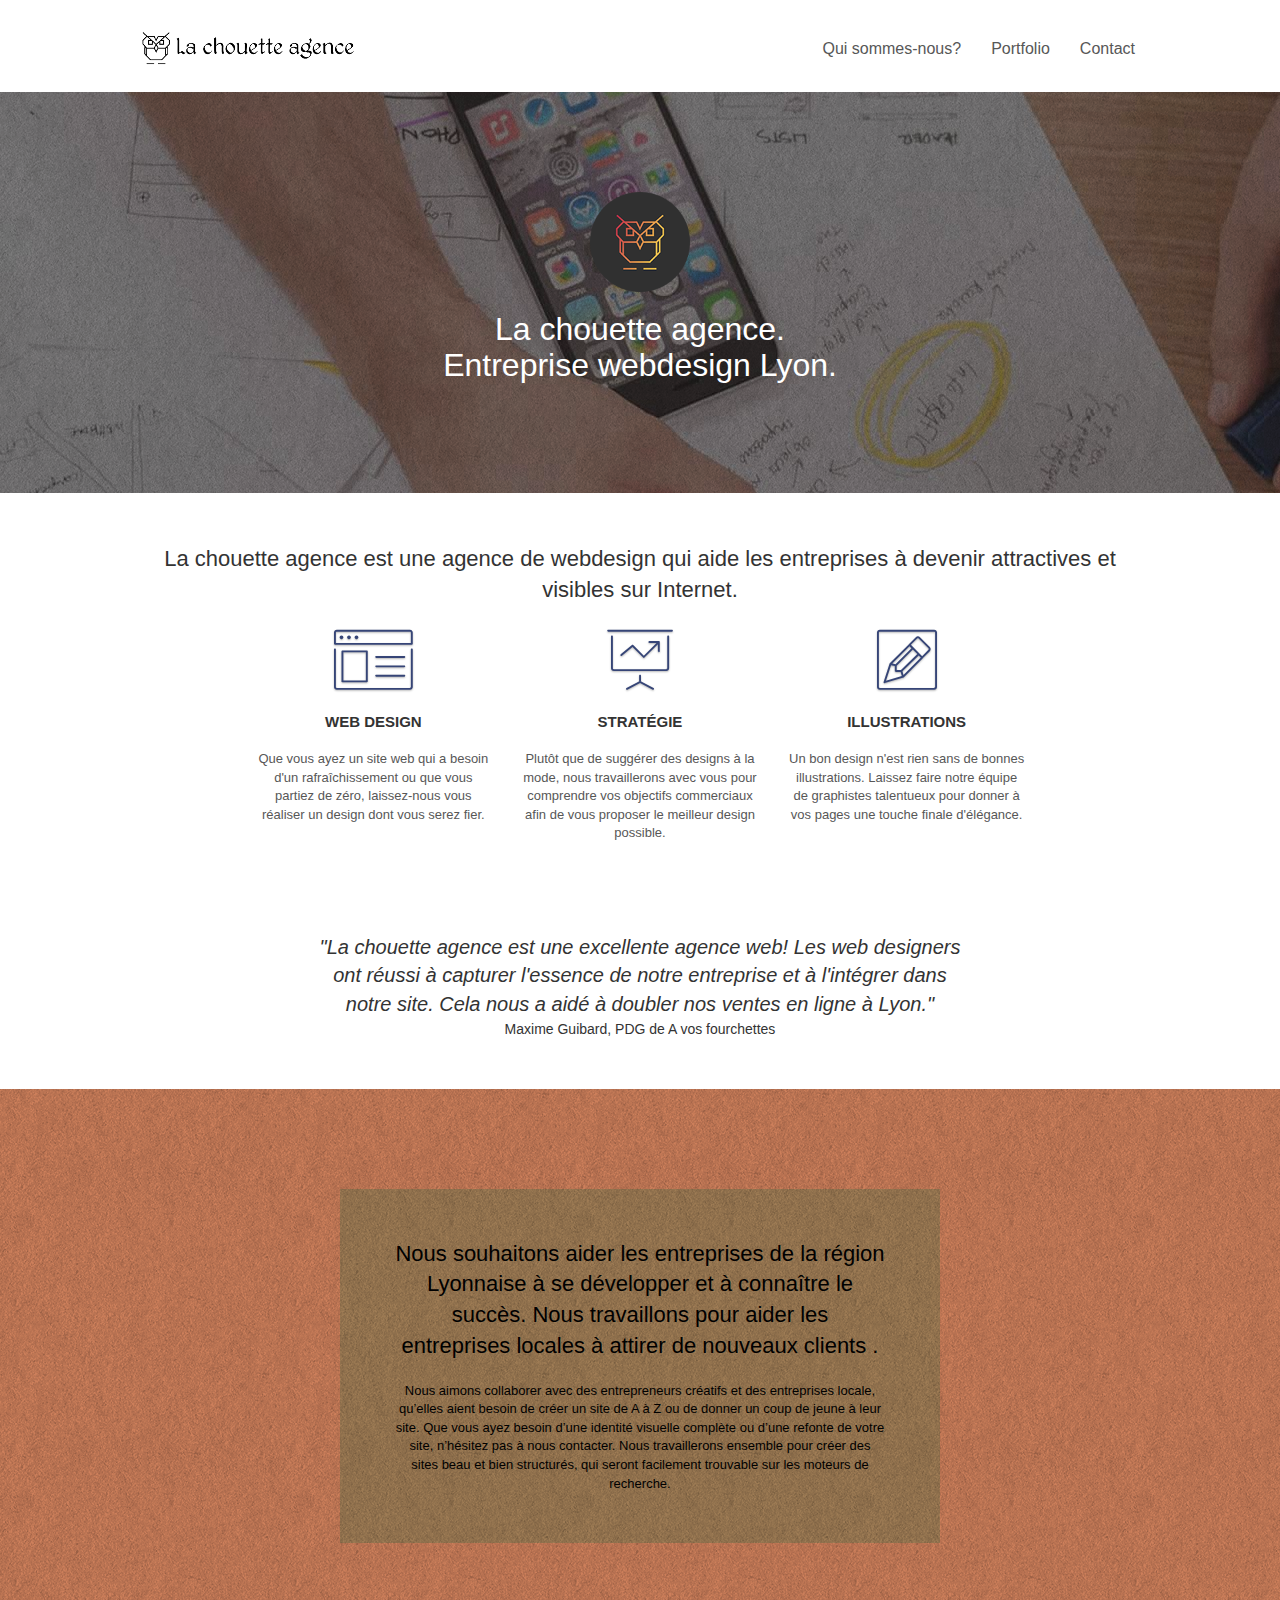
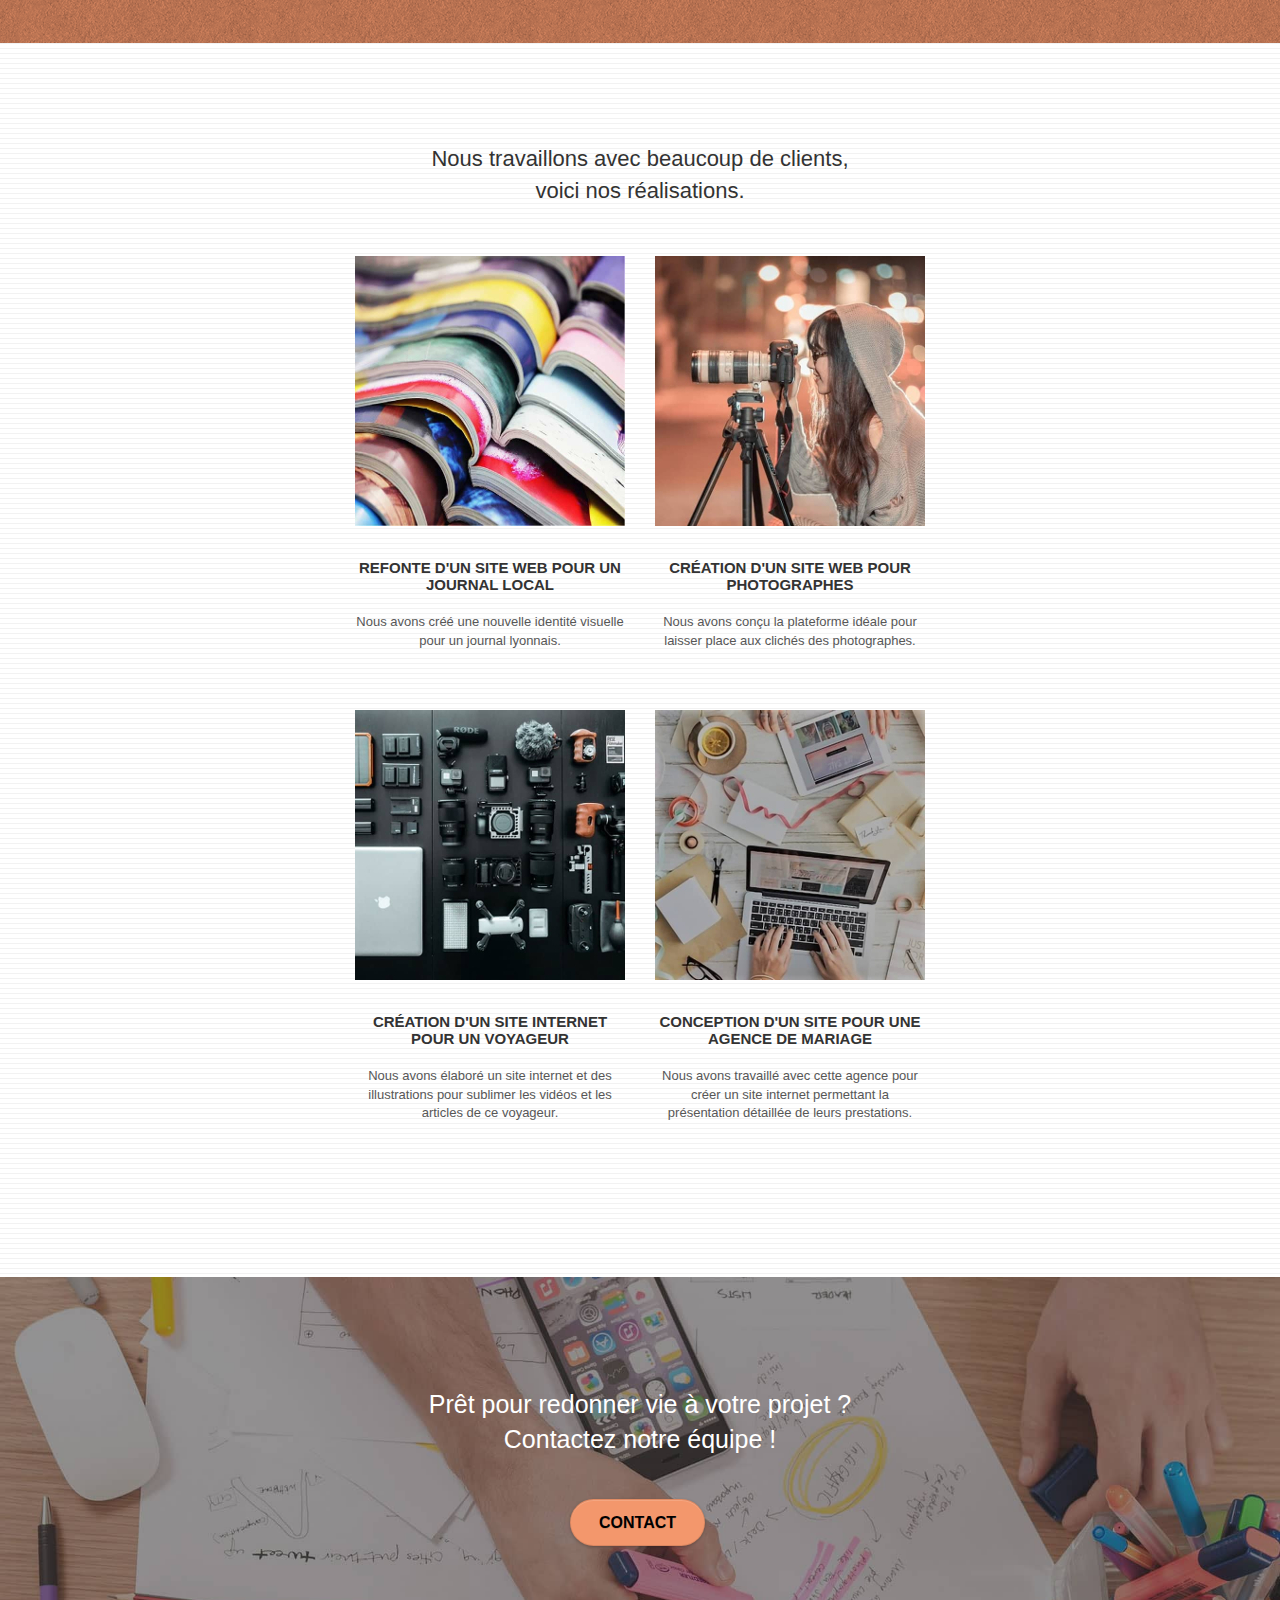
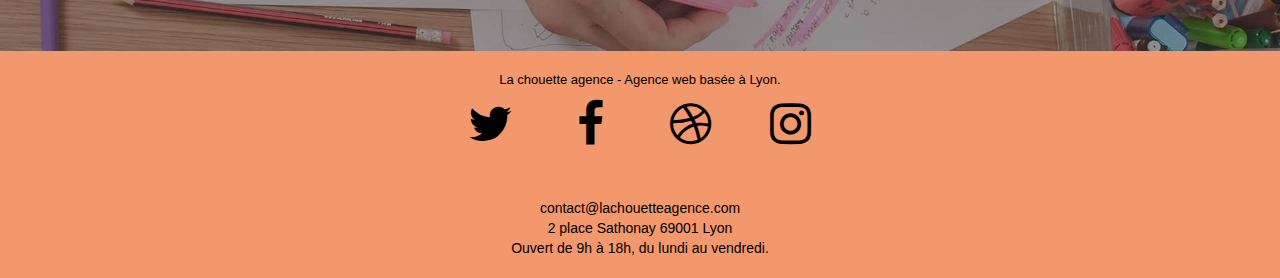
<file: index.html>
<!doctype html>
<html lang="fr">
<head>
    <meta charset="utf-8">
    <meta name="keywords" content="seo, google, site web, site internet, agence design paris, agence design, agence design,agence design,agence design,agence design,agence design,agence design,agence design,agence design">
    <meta name="description" content="Votre entreprise webdesign Lyon, à votre service. Trouvez la meilleure solution pour votre site avec des professionnels à l'écoute qui sauront identifier vos besoins!">
    <meta name="viewport" content="width=device-width, initial-scale=1.0, viewport-fit=cover">
	<title>La Chouette Agence - Entreprise Webdesign Lyon</title>
	<link rel="shortcut icon" type="image/png" href="favicon.jpg">
    
	<link rel="stylesheet" type="text/css" href="./css/bootstrap.css">
	<link rel="stylesheet" type="text/css" href="style.css">
	<link rel="stylesheet" type="text/css" href="./css/font-awesome.css">
	<link rel="stylesheet" type="text/css" href="./css/et-line.css">
	
    
	<script src="./js/jquery-2.1.0.js"></script>
	<script src="./js/bootstrap.js"></script>
	<script src="./js/blocs.js"></script>
	<script src="./js/jquery.touchSwipe.js" defer></script>
	<script src="./js/gmaps.js"></script>

    
<!-- Analytics -->
 
<!-- Analytics END -->
    
</head>
<body>
<!-- Principal conteneur -->
<div class="page-container">
    
<!-- bloc-0 -->
<header>
	<div class="bloc bgc-white l-bloc " id="bloc-0">
		<div class="container bloc-sm">

			<nav class="navbar row">
				<div class="navbar-header">
					<a class="navbar-brand" href="index.html"><img src="img/la-chouette-agence.png" alt="paris web design logo agence web meilleure agence" height="40" /></a>
					<button id="nav-toggle" type="button" class="ui-navbar-toggle navbar-toggle" data-toggle="collapse" data-target=".navbar-1">
						<span class="sr-only">Toggle navigation</span><span class="icon-bar"></span><span class="icon-bar"></span><span class="icon-bar"></span>
					</button>
				</div>
				<div class="collapse navbar-collapse navbar-1 special-dropdown-nav">
					<ul class="site-navigation nav navbar-nav">
						<li>
							<a href="#who-we-are">Qui sommes-nous?</a>
						</li>
						<li>
							<a href="#portfolio">Portfolio</a>	
						</li>
						<li>
							<a href="contact.html">Contact</a>
						</li>
					</ul>
				</div>
			</nav>
		</div>
	</div>
</header>
<!-- bloc-0 END -->

<!-- bloc-1-presentation -->
<main>
	<section>
		<div class="bloc bgc-dark-slate-blue bg-banniere d-bloc bg-t-edge bloc-bg-texture texture-paper b-parallax" id="bloc-1-hero">
			<div class="container bloc-lg">
				<div class="row tight-width-whitespace">
					<div class="col-sm-12">
						<img src="img/logo.png" class="center-block image-resize-mode" width="100" alt="Photo d'accueil, La chouette agence, entreprise webdesign Lyon" />
						<h1 class="text-center hero-bloc-text ltc-white ">
							La chouette agence.<br>Entreprise webdesign Lyon.
						</h1>
					</div>
				</div>
			</div>
		</div>
	</section>
		<!-- bloc-1-presentation END -->

		<!-- bloc-2-services -->
	<section>
		<div class="bloc bgc-white l-bloc" id="bloc-2-services">
			<div class="container bloc-md">
				<div class="row">
					<div class="col-sm-12 text-center">
						<div class="explaination-text" id="who-we-are">La chouette agence est une agence de webdesign qui aide les entreprises à devenir attractives et visibles sur Internet.</div>
					</div>
				</div>
				<div class="row voffset-lg med-width-whitespace">
					<div class="col-sm-4">
						<div class="text-center">
							<span class="et-icon-browser sm-shadow icon-dark-slate-blue icons icon-lg"></span>
						</div>
						<h3 class="mg-md text-center">
							Web design
						</h3>
						<p class="text-center ">
							Que vous ayez un site web qui a besoin d'un rafraîchissement ou que vous partiez de zéro, laissez-nous vous réaliser un design dont vous serez fier.
						</p>
					</div>
					<div class="col-sm-4">
						<div class="text-center">
							<span class="et-icon-presentation sm-shadow icon-dark-slate-blue icons icon-lg"></span>
						</div>
						<h3 class="mg-md text-center">
							Stratégie
						</h3>
						<p class="text-center ">
							Plutôt que de suggérer des designs à la mode, nous travaillerons avec vous pour comprendre vos objectifs commerciaux afin de vous proposer le meilleur design possible.<br>
						</p>
					</div>
					<div class="col-sm-4">
						<div class="text-center">
							<span class="et-icon-edit sm-shadow icon-dark-slate-blue icons icon-lg"></span>
						</div>
						<h3 class="mg-md text-center">
							Illustrations
						</h3>
						<p class="text-center ">
							Un bon design n'est rien sans de bonnes illustrations. Laissez faire notre équipe de graphistes talentueux pour donner à vos pages une touche finale d'élégance.
						</p>
					</div>
				</div>
				<div class="row voffset-lg voffset">
					<div class="col-xs-12 col-md-8 col-md-offset-2 text-center">
						<div class="citation">"La chouette agence est une excellente agence web! Les web designers ont réussi à capturer l'essence de notre entreprise et à l'intégrer dans notre site. Cela nous a aidé à doubler nos ventes en ligne à Lyon."</div>
						<div class="author-citation">Maxime Guibard, PDG de A vos fourchettes</div>
					</div>
				</div>
			</div>
		</div>
	</section>
	<!-- bloc-2-services END -->

	<!-- bloc-3-what-i-do -->
	<section>
		<div class="bloc tc-white bgc-atomic-tangerine bg-presentation d-bloc bloc-bg-texture texture-paper b-parallax" id="bloc-3-what-i-do">
			<div class="container bloc-lg">
				<div class="row tight-width-whitespace black-background">
					<div class="col-sm-12">
						<h2 class="mg-md text-center tc-white">
							Nous souhaitons aider les entreprises de la région Lyonnaise à se développer et à connaître le succès. Nous travaillons pour aider les entreprises locales à attirer de nouveaux clients .<br>
						</h2>
						<p class="text-center white">
							Nous aimons collaborer avec des entrepreneurs créatifs et des entreprises locale, qu’elles aient besoin de créer un site de A à Z ou de donner un coup de jeune à leur site. Que vous ayez besoin d’une identité visuelle complète ou d’une refonte de votre site, n’hésitez pas à nous contacter. Nous travaillerons ensemble pour créer des sites beau et bien structurés, qui seront facilement trouvable sur les moteurs de recherche.
						</p>
					</div>
				</div>
			</div>
		</div>
		<!-- bloc-3-what-i-do END -->

		<!-- bloc-4-portfolio -->
		<div class="bloc bgc-white bg-lines-h2-bg bg-repeat l-bloc" id="bloc-4-portfolio">
			<div class="container bloc-lg">
				<div class="row">
					<div class="col-sm-12 text-center">
						<div class="work-exemple" id="portfolio">Nous travaillons avec beaucoup de clients,<br>voici nos réalisations.</div>
					</div>
				</div>
				<div class="row tight-width-whitespace portfolio-row">
					<div class="col-sm-6">
						<a href="#" data-lightbox="img/1.jpg" data-gallery-id="gallery-1" data-caption="Refonte d'un site web pour un journal local" data-frame="snapshot-lb"><img src="img/1.jpg" alt="paris web design logo agence web meilleure agence et refonte site web journal" class="img-responsive portfolio-thumb" /></a>
						<h3 class="mg-md text-center">
							Refonte d'un site web pour un journal local
						</h3>
						<p class="text-center">
							Nous avons créé une nouvelle identité visuelle pour un journal lyonnais.
						</p>
					</div>
					<div class="col-sm-6">
						<a href="#" data-lightbox="img/2.jpg" data-gallery-id="gallery-1" data-caption="Création d'un site web pour photographes" data-frame="snapshot-lb"><img src="img/2.jpg" class="img-responsive portfolio-thumb" alt="paris web design logo agence web meilleure agence, Création d'un site web pour photographes" /></a>
						<h3 class="mg-md text-center">
							Création d'un site web pour photographes
						</h3>
						<p class="text-center">
							Nous avons conçu la plateforme idéale pour laisser place aux clichés des photographes.
						</p>
					</div>
				</div>
				<div class="row tight-width-whitespace portfolio-row">
					<div class="col-sm-6">
						<a href="#" data-lightbox="img/3.jpg" data-gallery-id="gallery-1" data-caption="Création d'un site internet pour un voyageur" data-frame="snapshot-lb"><img src="img/3.jpg" class="img-responsive portfolio-thumb" alt="paris web design logo agence web meilleure agence, Création d'un site web pour voyageur"/></a>
						<h3 class="mg-md text-center">
							Création d'un site internet pour un voyageur
						</h3>
						<p class="text-center">
							Nous avons élaboré un site internet et des illustrations pour sublimer les vidéos et les articles de ce voyageur.
						</p>
					</div>
					<div class="col-sm-6">
						<a href="#" data-lightbox="img/4.jpg" data-gallery-id="gallery-1" data-caption="Conception d'un site pour une agence de mariage" data-frame="snapshot-lb"><img src="img/4.jpg" class="img-responsive portfolio-thumb" alt="paris web design logo agence web meilleure agence, Création d'un site web pour agence de mariage" /></a>
						<h3 class="mg-md text-center">
							Conception d'un site pour une agence de mariage
						</h3>
						<p class="text-center">
							Nous avons travaillé avec cette agence pour créer un site internet permettant la présentation détaillée de leurs prestations.
						</p>
					</div>
				</div>
			</div>
		</div>
	</section>
	<!-- bloc-4-portfolio END -->

	<!-- bloc-5-cta -->
	<section>
		<div class="bloc bgc-dark-slate-blue bg-banniere d-bloc bloc-bg-texture " id="bloc-5-cta">
			<div class="container bloc-lg">
				<div class="row">
					<h2 class="mg-md text-center btc-white">
						Prêt pour redonner vie à votre projet ?<br>Contactez notre équipe !
					</h2>
					<div class="col-sm-12 text-center">
						<a href="contact.html" class="btn btn-atomic-tangerine btn-clean btn-rd btn-lg cta-hero">Contact</a>
					</div>
				</div>
			</div>
		</div>
	</section>	
</main>	
<!-- bloc-5-cta END -->

<!-- Footer - bloc-8 -->
<footer>
	<div class="bloc bgc-atomic-tangerine d-bloc" id="bloc-8">
		<div class="container bloc-sm">
			<div class="row">
				<div class="col-sm-12">
					<p class="text-center white">
						La chouette agence - Agence web basée à Lyon.<br>
					</p>
					<div class="row row-no-gutters social">
						<div class="col-sm-3">
							<div class="text-center socials">
								<a class="social" href="www.twitter.com" aria-label="twitter"><span class="fa fa-twitter icon-md"></span></a>
							</div>
						</div>
						<div class="col-sm-3">
							<div class="text-center socials">
								<a class="social" href="www.facebook.com" aria-label="facebook"><span class="fa fa-facebook icon-md"></span></a>
							</div>
						</div>
						<div class="col-sm-3">
							<div class="text-center socials">
								<a class="social" href="www.dribbble.com" aria-label="dribbble"><span class="fa fa-dribbble icon-md"></span></a>
							</div>
						</div>
						<div class="col-sm-3">
							<div class="text-center socials">
								<a class="social" href="www.instagram.com" aria-label="instagram"><span class="fa fa-instagram icon-md"></span></a>
							</div>
						</div>
					</div>
					<div class="row">
						<div class="col">
							<div class="text-center">contact@lachouetteagence.com<br>2 place Sathonay 69001 Lyon<br>Ouvert de 9h à 18h, du lundi au vendredi.</div>
						</div>
					</div>
				</div>
			</div>
		</div>
	</div>
</footer>
<!-- Footer - bloc-8 END -->

</div>
<!-- Principal conteneur END -->
    

</body>
</html>
</file>
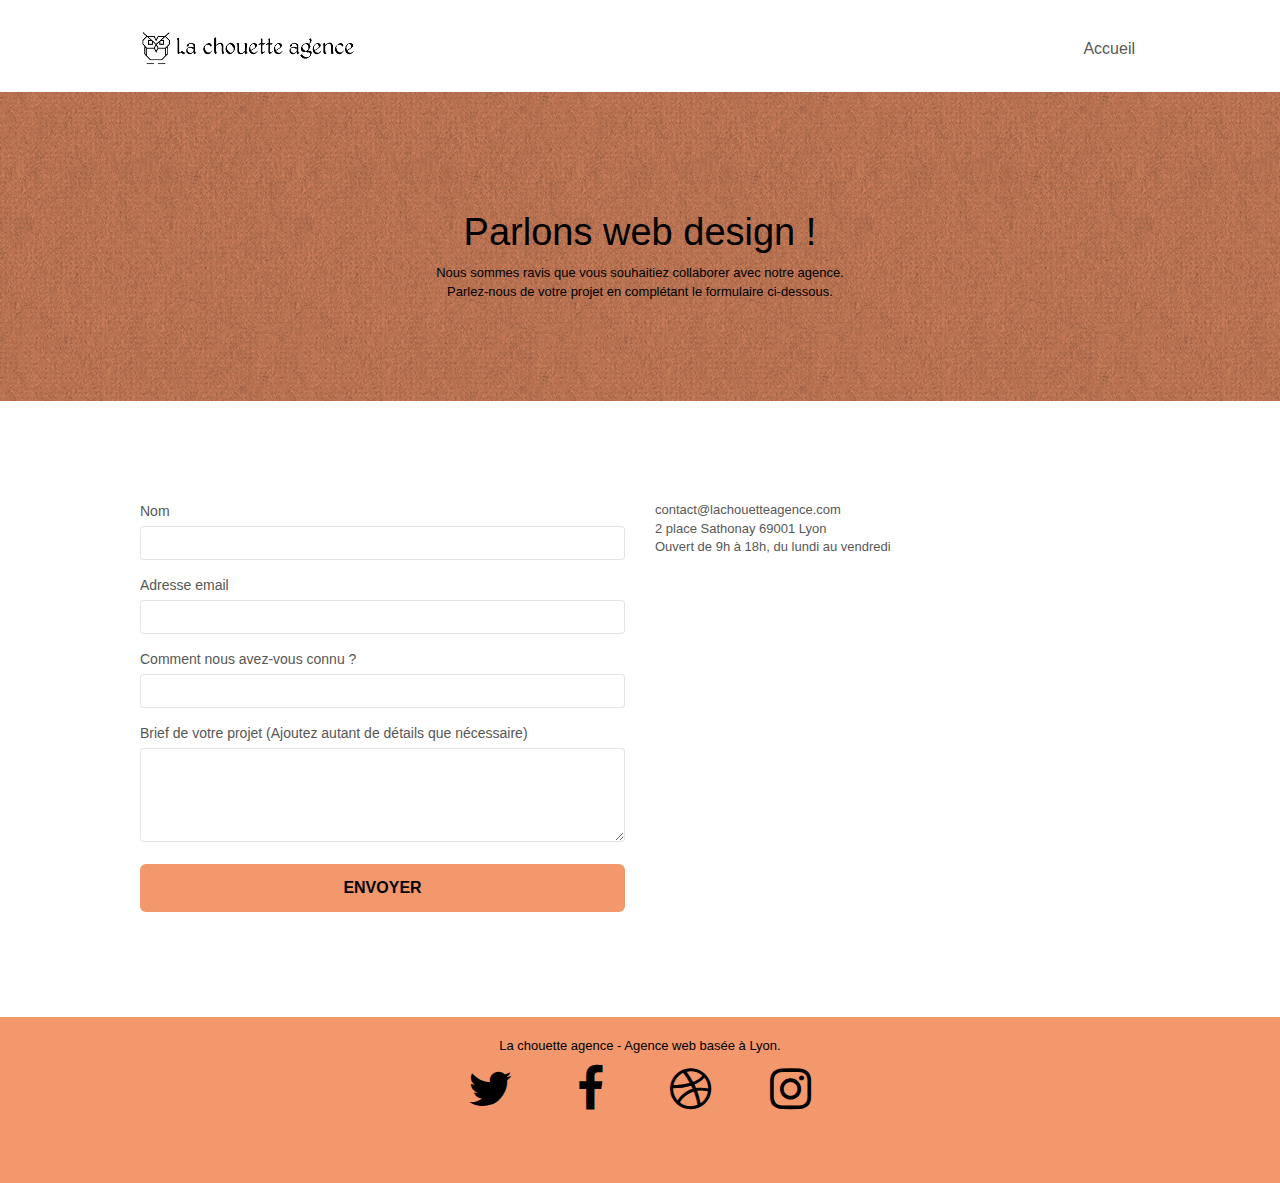
<file: contact.html>
<!doctype html>
<html lang="fr">
<head>
    <meta charset="utf-8">
    <meta name="keywords" content="">
    <meta name="description" content="Vous souhaitez avoir plus d'informations, ou établir votre projet avec nous? Remplissez le formulaire, et nous vous recontacterons.">
    <meta name="viewport" content="width=device-width, initial-scale=1.0, viewport-fit=cover">
	<link rel="shortcut icon" type="image/png" href="favicon.jpg">
    
	<link rel="stylesheet" type="text/css" href="./css/bootstrap.css">
	<link rel="stylesheet" type="text/css" href="style.css">
	<link rel="stylesheet" type="text/css" href="./css/font-awesome.css">
	<link rel="stylesheet" type="text/css" href="./css/et-line.css">
	
    
	<script src="./js/jquery-2.1.0.js"></script>
	<script src="./js/bootstrap.js"></script>
	<script src="./js/blocs.js"></script>
	<script src="./js/jqBootstrapValidation.js"></script>
	<script src="./js/formHandler.js"></script>
    <title>Contactez-nous - Entreprise Webdesign à Lyon</title>

    
<!-- Analytics -->
 
<!-- Analytics END -->
    
</head>
<body>
<!-- Principal conteneur -->
<div class="page-container">
    
<!-- bloc-0 -->
<header>
	<div class="bloc bgc-white l-bloc " id="bloc-0">
		<div class="container bloc-sm">
			<nav class="navbar row">
				<div class="navbar-header">
					<a class="navbar-brand" href="index.html"><img src="img/la-chouette-agence.png" alt="atlanta web design logo" height="40" /></a>
					<button id="nav-toggle" type="button" class="ui-navbar-toggle navbar-toggle" data-toggle="collapse" data-target=".navbar-1">
						<span class="sr-only">Toggle navigation</span><span class="icon-bar"></span><span class="icon-bar"></span><span class="icon-bar"></span>
					</button>
				</div>
				<div class="collapse navbar-collapse navbar-1 special-dropdown-nav">
					<ul class="site-navigation nav navbar-nav">
						<li>
							<a href="index.html">Accueil</a>
						</li>
					</ul>
				</div>
			</nav>
		</div>
	</div>
</header>
<!-- bloc-0 END -->

<!-- bloc-6 -->
<main>
	<section>
		<div class="bloc bg-dots-bg bg-repeat bgc-atomic-tangerine d-bloc bloc-bg-texture texture-paper" id="bloc-6">
			<div class="container bloc-lg">
				<div class="row">
					<div class="col-sm-12">
						<h1 class="text-center hero-bloc-text tc-white">
							Parlons web design !
						</h1>
						<p class="text-center mg-lg tc-white tight-width-whitespace">
							Nous sommes ravis que vous souhaitiez collaborer avec notre agence.<br>
							Parlez-nous de votre projet en complétant le formulaire ci-dessous.
						</p>
					</div>
				</div>
			</div>
		</div>
	</section>
	<!-- bloc-6 END -->

	<!-- bloc-7 -->
	<section>
		<div class="bloc bgc-white l-bloc" id="bloc-7">
			<div class="container bloc-lg">
				<div class="row">
					<div class="col-sm-6">
						<form id="form_1" aria-label="contact-us" novalidate>
							<div class="form-group">
								<label for="name">
									Nom
								</label>
								<input id="name" class="form-control" required />
							</div>
							<div class="form-group">
								<label for="email">
									Adresse email
								</label>
								<input id="email" class="form-control" type="email" required />
							</div>
							<div class="form-group">
								<label for="How-did-you-know-us">
									Comment nous avez-vous connu ?
								</label>
								<input class="form-control" type="email" required id="How-did-you-know-us" />
							</div>
							<div class="form-group">
								<label for="message">
									Brief de votre projet (Ajoutez autant de détails que nécessaire)<br>
								</label><textarea id="message" class="form-control" rows="4" cols="50" required></textarea>
							</div> 
							<button class="bloc-button btn btn-lg btn-block cta-hero btn-atomic-tangerine" type="submit">
								Envoyer
							</button>
						</form>
					</div>
					<div class="col-sm-6">
						<p>
							contact@lachouetteagence.com<br>2 place Sathonay 69001 Lyon<br>Ouvert de 9h à 18h, du lundi au vendredi<br>
						</p>
					</div>
				</div>
			</div>
		</div>
	</section>
</main>
<!-- bloc-7 END -->

<!-- ScrollToTop Button -->
<a class="bloc-button btn btn-d scrollToTop" onclick="scrollToTarget('1')"><span class="fa fa-chevron-up"></span></a>
<!-- ScrollToTop Button END-->


<!-- Footer - bloc-8 -->
<footer>
	<div class="bloc bgc-atomic-tangerine d-bloc" id="bloc-8">
		<div class="container bloc-sm">
			<div class="row">
				<div class="col-sm-12">
					<p class="text-center white">
						La chouette agence - Agence web basée à Lyon.<br>
					</p>
					<div class="row row-no-gutters social">
						<div class="col-sm-3">
							<div class="text-center socials">
								<a class="social" href="www.twitter.com" aria-label="twitter"><span class="fa fa-twitter icon-md"></span></a>
							</div>
						</div>
						<div class="col-sm-3">
							<div class="text-center socials">
								<a class="social" href="www.facebook.com" aria-label="facebook"><span class="fa fa-facebook icon-md"></span></a>
							</div>
						</div>
						<div class="col-sm-3">
							<div class="text-center socials">
								<a class="social" href="www.dribbble.com" aria-label="dribbble"><span class="fa fa-dribbble icon-md"></span></a>
							</div>
						</div>
						<div class="col-sm-3">
							<div class="text-center socials">
								<a class="social" href="www.instagram.com" aria-label="instagram"><span class="fa fa-instagram icon-md"></span></a>
							</div>
						</div>
					</div>
				</div>
			</div>
		</div>
	</div>
</footer>
<!-- Footer - bloc-8 END -->

</div>
<!-- Principal conteneur END -->
    

</body>
</html>
</file>
<file: style.css>
body {
    margin: 0;
    padding: 0;
    background: #FFF;
    overflow-x: hidden;
    -webkit-font-smoothing: antialiased;
    -moz-osx-font-smoothing: grayscale;
}

a,
button {
    transition: all .3s ease-in-out;
    outline: none!important;
}

a:hover {
    text-decoration: none;
    cursor: pointer;
}

#page-loading-blocs-notifaction {
    position: fixed;
    top: 0;
    bottom: 0;
    width: 100%;
    z-index: 100000;
    background: #FFFFFF url("img/pageload-spinner.gif") no-repeat center center;
}

.bloc {
    width: 100%;
    clear: both;
    background: 50% 50% no-repeat;
    padding: 0 50px;
    -webkit-background-size: cover;
    -moz-background-size: cover;
    -o-background-size: cover;
    background-size: cover;
    position: relative;
}

.bloc .container {
    padding-left: 0;
    padding-right: 0;
}

.bloc-lg {
    padding: 100px 50px;
}

.bloc-md {
    padding: 50px;
}

.bloc-sm {
    padding: 20px 50px;
}

.bg-center,
.bg-l-edge,
.bg-r-edge,
.bg-t-edge,
.bg-b-edge,
.bg-tl-edge,
.bg-bl-edge,
.bg-tr-edge,
.bg-br-edge,
.bg-repeat {
    -webkit-background-size: auto!important;
    -moz-background-size: auto!important;
    -o-background-size: auto!important;
    background-size: auto!important;
}

.bg-repeat {
    background: repeat;
}

.bg-t-edge {
    background: top no-repeat;
}

.bloc-bg-texture::before {
    content: "";
    background-size: 2px 2px;
    position: absolute;
    top: 0;
    bottom: 0;
    left: 0;
    right: 0;
}

.texture-paper::before {
    background: url("img/texture-paper.png");
    background-size: 280px 280px;
}

.b-parallax {
    background-attachment: fixed;
}

.d-bloc {
    color: #000000;
}

.d-bloc button:hover {
    color: rgba(255, 255, 255, .9);
}

.d-bloc .icon-round,
.d-bloc .icon-square,
.d-bloc .icon-rounded,
.d-bloc .icon-semi-rounded-a,
.d-bloc .icon-semi-rounded-b {
    border-color: rgba(255, 255, 255, .9);
}

.d-bloc .divider-h span {
    border-color: rgba(255, 255, 255, .2);
}

.d-bloc .a-btn,
.d-bloc .navbar a,
.d-bloc .navbar-brand,
.d-bloc a .icon-sm,
.d-bloc a .icon-md,
.d-bloc a .icon-lg,
.d-bloc a .icon-xl,
.d-bloc h1 a,
.d-bloc h2 a,
.d-bloc h3 a,
.d-bloc h4 a,
.d-bloc h5 a,
.d-bloc h6 a,
.d-bloc p a {
    color: #000000;
}

.d-bloc .a-btn:hover,
.d-bloc .navbar a:hover,
.d-bloc .navbar-brand:hover,
.d-bloc a:hover .icon-sm,
.d-bloc a:hover .icon-md,
.d-bloc a:hover .icon-lg,
.d-bloc a:hover .icon-xl,
.d-bloc h1 a:hover,
.d-bloc h2 a:hover,
.d-bloc h3 a:hover,
.d-bloc h4 a:hover,
.d-bloc h5 a:hover,
.d-bloc h6 a:hover,
.d-bloc p a:hover {
    color: rgba(255, 255, 255, 1);
}

.d-bloc .navbar-toggle .icon-bar {
    background: rgba(255, 255, 255, 1);
}

.d-bloc .btn-wire,
.d-bloc .btn-wire:hover {
    color: rgba(255, 255, 255, 1);
    border-color: rgba(255, 255, 255, 1);
}

.d-bloc .panel {
    color: rgba(0, 0, 0, .5);
}

.d-bloc .panel button:hover {
    color: rgba(0, 0, 0, .7);
}

.d-bloc .panel icon {
    border-color: rgba(0, 0, 0, .7);
}

.d-bloc .panel .divider-h span {
    border-color: rgba(0, 0, 0, .1);
}

.d-bloc .panel .a-btn {
    color: rgba(0, 0, 0, .6);
}

.d-bloc .panel .a-btn:hover {
    color: rgba(0, 0, 0, 1);
}

.d-bloc .panel .btn-wire,
.d-bloc .panel .btn-wire:hover {
    color: rgba(0, 0, 0, .7);
    border-color: rgba(0, 0, 0, .3);
}

.d-bloc .panel,
.l-bloc {
    color: rgba(0, 0, 0, .5);
}

.d-bloc .panel button:hover,
.l-bloc button:hover {
    color: rgba(0, 0, 0, .7);
}

.l-bloc .icon-round,
.l-bloc .icon-square,
.l-bloc .icon-rounded,
.l-bloc .icon-semi-rounded-a,
.l-bloc .icon-semi-rounded-b {
    border-color: rgba(0, 0, 0, .7);
}

.d-bloc .panel .divider-h span,
.l-bloc .divider-h span {
    border-color: rgba(0, 0, 0, .1);
}

.d-bloc .panel .a-btn,
.l-bloc .a-btn,
.l-bloc .navbar a,
.l-bloc .navbar-brand,
.l-bloc a .icon-sm,
.l-bloc a .icon-md,
.l-bloc a .icon-lg,
.l-bloc a .icon-xl,
.l-bloc h1 a,
.l-bloc h2 a,
.l-bloc h3 a,
.l-bloc h4 a,
.l-bloc h5 a,
.l-bloc h6 a,
.l-bloc p a {
    color: rgba(0, 0, 0, .6);
}

.d-bloc .panel .a-btn:hover,
.l-bloc .a-btn:hover,
.l-bloc .navbar a:hover,
.l-bloc .navbar-brand:hover,
.l-bloc a:hover .icon-sm,
.l-bloc a:hover .icon-md,
.l-bloc a:hover .icon-lg,
.l-bloc a:hover .icon-xl,
.l-bloc h1 a:hover,
.l-bloc h2 a:hover,
.l-bloc h3 a:hover,
.l-bloc h4 a:hover,
.l-bloc h5 a:hover,
.l-bloc h6 a:hover,
.l-bloc p a:hover {
    color: rgba(0, 0, 0, 1);
}

.l-bloc .navbar-toggle .icon-bar {
    color: rgba(0, 0, 0, .6);
}

.d-bloc .panel .btn-wire,
.d-bloc .panel .btn-wire:hover,
.l-bloc .btn-wire,
.l-bloc .btn-wire:hover {
    color: rgba(0, 0, 0, .7);
    border-color: rgba(0, 0, 0, .3);
}

.voffset {
    margin-top: 30px;
}

.voffset-lg {
    margin-top: 80px;
}

.row-no-gutters {
    margin-right: 0;
    margin-left: 0;
}

.row.row-no-gutters > [class^="col-"],
.row.row-no-gutters > [class*=" col-"] {
    padding-right: 0;
    padding-left: 0;
}

#bloc-1-hero h1 {
    font-size: 32px;
}

.navbar {
    margin-bottom: 0;
    z-index: 1;
}

.navbar-brand {
    height: auto;
    padding: 3px 15px;
    font-size: 25px;
    font-weight: normal;
    font-weight: 600;
    line-height: 44px;
}

.navbar-brand img {
    max-height: 200px;
    margin: 0 5px 0 0;
    display: inline;
}

.navbar-brand img[src$=svg] {
    min-width: 100px;
}

.nav-center .navbar-brand img {
    margin: 0;
}

.navbar .nav {
    padding-top: 2px;
    margin-right: -16px;
    float: right;
    z-index: 1;
}

.nav > li {
    float: left;
    margin-top: 4px;
    font-size: 16px;
}

.navbar-nav .open .dropdown-menu > li > a {
    text-align: inherit;
}

.nav > li a:hover,
.nav > li a:focus {
    background: transparent;
}

.navbar-toggle {
    margin: 10px 10px 0 0;
    border: 0px;
}

.navbar-toggle:hover {
    background: transparent!important;
}

.navbar-toggle .icon-bar {
    background-color: rgba(0, 0, 0, .5);
    width: 26px;
}

.nav-invert .navbar .nav {
    float: left;
}

.nav-invert .navbar-header,
.nav-invert .navbar-brand {
    float: right;
    position: relative;
    z-index: 2;
}

@media (min-width: 768px) {
    .site-navigation {
        position: absolute;
        top: 50%;
        right: 20px;
        transform: translate(0, -50%);
        -webkit-transform: translateY(-50%);
    }
    .nav > li .dropdown-menu a,
    .nav > li .dropdown-menu a:hover {
        color: #484848;
    }
    .nav-invert .site-navigation {
        left: 0;
        right: 0;
    }
    .nav-center {
        text-align: center;
    }
    .nav-center .navbar-header {
        width: 100%;
    }
    .nav-center .navbar-header,
    .nav-center .navbar-brand,
    .nav-center .nav > li {
        float: none;
        display: inline-block;
    }
    .nav-center .site-navigation {
        position: relative;
        width: 100%;
        right: 0;
        margin-right: 0px;
        margin-top: 20px;
    }
    .nav-center.mini-nav .navbar-toggle {
        float: none;
        margin: 10px auto 0;
    }
}

.nav > li > .dropdown a {
    background: none!important;
    display: block;
    padding: 14px 15px;
}

nav .caret {
    margin: 0 5px;
}

.dropdown-menu .dropdown-menu {
    top: -8px;
    left: 100%;
}

.dropdown-menu .dropmenu-flow-right {
    top: 100%;
    left: 0;
    margin-left: -1px;
    border-top-left-radius: 0;
    border-top-right-radius: 0;
}

.dropdown-menu .dropdown span {
    border: 4px solid black;
    border-top-color: transparent;
    border-right-color: transparent;
    border-bottom-color: transparent;
    margin: 6px -5px 0 0!important;
    float: right;
}

.mg-md {
    margin-top: 10px;
    margin-bottom: 20px;
}

.mg-lg {
    margin-top: 10px;
    margin-bottom: 40px;
}

.btn {
    margin: 0 5px 5px 0;
}

.btn.pull-right {
    margin: 0 0 5px 5px;
}

.btn-d,
.btn-d:hover,
.btn-d:focus {
    color: #FFF;
    background: rgba(0, 0, 0, .3);
}

button {
    outline: none!important;
}

.btn-rd {
    border-radius: 40px;
}

.btn-clean {
    border: 1px solid rgba(0, 0, 0, .08);
    border-bottom-color: rgba(0, 0, 0, .1);
    text-shadow: 0 1px 0 rgba(0, 0, 1, .1);
    box-shadow: 0 1px 3px rgba(0, 0, 1, .25), inset 0 1px 0 0 rgba(255, 255, 255, .15);
}

.icon-md {
    font-size: 48px!important;
}

.icon-lg {
    font-size: 60px!important;
}

.sm-shadow {
    text-shadow: 0 1px 2px rgba(0, 0, 0, .3);
}

.panel-sq,
.panel-sq .panel-heading,
.panel-sq .panel-footer {
    border-radius: 0;
}

.panel-rd {
    border-radius: 30px;
}

.panel-rd .panel-heading {
    border-radius: 29px 29px 0 0;
}

.panel-rd .panel-footer {
    border-radius: 0 0 29px 29px;
}

.form-control {
    border-color: rgba(0, 0, 0, .1);
    box-shadow: none;
}

.scrollToTop {
    width: 40px;
    height: 40px;
    position: fixed;
    bottom: 20px;
    right: 20px;
    opacity: 0;
    z-index: 500;
    transition: all .3s ease-in-out;
}

.scrollToTop span {
    margin-top: 6px;
}

.showScrollTop {
    font-size: 14px;
    opacity: 1;
}

a[data-lightbox] {
    position: relative;
    display: block;
    text-align: center;
}

a[data-lightbox]:hover::before {
    content: "+";
    font-family: "HelveticaNeue-Light", "Helvetica Neue Light", "Helvetica Neue", Helvetica, Arial;
    font-size: 32px;
    width: 50px;
    height: 50px;
    margin-left: -25px;
    border-radius: 50%;
    background: rgba(0, 0, 0, .6);
    color: #FFF;
    font-weight: 100;
    z-index: 1;
    position: absolute;
    top: 50%;
    transform: translateY(-50%);
    -webkit-transform: translateY(-50%);
}

a[data-lightbox]:hover img {
    opacity: 0.6;
    -webkit-animation-fill-mode: none;
    animation-fill-mode: none;
}

#lightbox-modal {
    display: flex;
    align-items: center;
}

#lightbox-modal .modal-dialog {
    width: 90%;
    max-width: 900px;
    margin: 0 auto 0;
}

#lightbox-modal .modal-dialog img {
    max-height: 90vh;
    margin: 0 auto;
}

.lightbox-caption {
    padding: 20px;
    color: #FFF;
    background: rgba(0, 0, 0, .5);
    position: absolute;
    left: 15px;
    right: 15px;
    bottom: 5px;
}

.close-lightbox {
    color: #FFF;
    font-size: 30px;
    position: absolute;
    top: 20px;
    right: 20px;
    z-index: 20;
    background: rgba(0, 0, 0, .5);
    border: none;
    line-height: 30px;
    padding: 0 9px 5px;
    opacity: 0.3;
}

.close-lightbox:hover,
.next-lightbox:hover,
.prev-lightbox:hover {
    opacity: 1.0;
    color: #FFF;
}

.next-lightbox,
.prev-lightbox {
    font-size: 20px;
    color: rgba(255, 255, 255, .9);
    background: rgba(0, 0, 0, .5);
    transition: all .2s ease-in-out;
    position: absolute;
    top: 45%;
    z-index: 1;
    opacity: 0.4;
}

.next-lightbox {
    padding: 6px 8px 1px 13px;
    right: 25px;
}

.prev-lightbox {
    padding: 6px 13px 1px 10px;
    left: 25px;
}

.snapshot-lb .modal-body {
    padding-bottom: 45px;
}

.snapshot-lb .lightbox-caption {
    padding: 0;
    color: rgba(0, 0, 0, .5);
    background: none;
}

h1,
h2,
h3,
h4,
h5,
h6,
p,
label,
.btn,
a {
    font-family: "helvetica";
    font-weight: 400;
    color: #575757!important;
}

.container {
    max-width: 1000px;
}

.hero-bloc-text {
    font-size: 38px;
}

.hero-bloc-text-sub {
    font-size: 36px;
}

.statement-bloc-text {
    line-height: 26px;
    font-style: italic;
    font-size: 20px;
    text-align: center;
    font-weight: lighter;
    max-width: 520px;
    margin: auto auto auto auto;
}

p {
    font-size: 13px;
}

.tight-width-whitespace {
    max-width: 600px;
    margin: auto auto auto auto;
}

.h1 {
    font-size: 20px;
    font-family: "Open Sans";
}

.cta-hero {
    margin-top: 22px;
    color: #FFFFFF!important;
    text-transform: uppercase;
    padding: 12px 28px 12px 28px;
    font-size: 16px;
    font-weight: 700;
}

.social {
    max-width: 400px;
    margin: auto auto 30px auto;
}
.socials{
    margin-bottom: 20px;
}
h2 {
    font-size: 22px;
    line-height: 1.4em;
}

h3 {
    font-size: 15px;
    text-transform: uppercase;
    font-weight: 700;
    color: #333333!important;
}

.med-width-whitespace {
    max-width: 800px;
    margin: auto auto auto auto;
    box-shadow: 0px 0px 0px #000000;
}

h1 {
    color: #333333!important;
}

h4 {
    color: #333333!important;
}

.icons {
    margin-bottom: 14px;
    margin-top: 24px;
}

.white {
    color: #000000!important;
}

.portfolio-thumb {
    margin-bottom: 24px;
    display: inline;
}

.portfolio-row {
    margin-bottom: 44px;
    margin-top: 50px;
}

.avatar {
    box-shadow: 0px 4px 9px rgba(0, 0, 0, 0.3);
}

.black-background {
    background-color: rgba(165, 147, 99, 0.7);
    padding: 40px 40px 40px 40px;
}

.bold-link {
    font-weight: 900;
    text-decoration: underline!important;
}

.bgc-white {
    background-color: #FFFFFF;
}

.bgc-dark-slate-blue {
    background-color: #364577;
}

.bgc-atomic-tangerine {
    background-color: #F3976C;
}

.tc-white {
    color: #000000!important;
}
.btc-white{
    color: #ffffff!important;
    font-size: 25px;
}
.btn-atomic-tangerine {
    background: #F3976C;
    color: #000000!important;
}

.btn-atomic-tangerine:hover {
    background: #cc8d71!important;
    color: #000000!important;
}

.ltc-white {
    color: #FFFFFF!important;
}

.ltc-white:hover {
    color: #cccccc!important;
}

.ltc-atomic-tangerine {
    color: #F3976C!important;
}

.ltc-atomic-tangerine:hover {
    color: #c27956!important;
}

.icon-dark-slate-blue {
    color: #364577!important;
    border-color: #364577!important;
}

.bg-dots-bg {
    background-image: url("img/dots-bg.png");
}

.bg-lines-h2-bg {
    background-image: url("img/lines-h2-bg.png");
}

.bg-banniere {
    background-image: url("img/la-chouette-agence-banniere.jpg");
}

.bg-presentation {
    background-image: url("img/image-de-presentation.jpg");
}
.explaination-text{
    font-size: 22px;
    color: #333333;
}
.citation{
    font-style: italic;
    font-size: 20px;
    color: #333333;
}
.author-citation{
    font-size: 14px;
    color: #333333;
}
.work-exemple{
    font-size: 22px;
    color: #333333;
}

@media (max-width: 1024px) {
    .bloc {
        padding-left: 20px;
        padding-right: 20px;
    }
    .bloc.full-width-bloc,
    .bloc-tile-2.full-width-bloc .container,
    .bloc-tile-3.full-width-bloc .container,
    .bloc-tile-4.full-width-bloc .container {
        padding-left: 0;
        padding-right: 0;
    }
}

@media (max-width: 992px) and (min-width: 768px) {
    .navbar .nav {
        max-width: 80%
    }
    .nav-center.navbar .nav {
        max-width: 100%
    }
}

@media only screen and (min-width: 768px) and (max-width: 1024px) and (orientation: landscape) {
    .b-parallax {
        background-attachment: scroll;
    }
}

@media only screen and (min-width: 1024px) and (max-width: 1366px) and (-webkit-min-device-pixel-ratio: 1.5) {
    .b-parallax {
        background-attachment: scroll;
    }
}

@media (max-width: 991px) {
    .container {
        width: 100%;
    }
    .b-parallax {
        background-attachment: scroll;
    }
    .page-container,
    #hero-bloc {
        overflow-x: hidden;
        position: relative;
    }
    .bloc-group,
    .bloc-group .bloc {
        display: block;
        width: 100%;
    }
    .bloc-fill-screen .fill-bloc-top-edge,
    .bloc-fill-screen .fill-bloc-bottom-edge {
        padding: 0 20px;
    }
}

@media (max-width: 767px) {
    .page-container {
        overflow-x: hidden;
        position: relative;
    }
    h1,
    h2,
    h3,
    h4,
    h5,
    h6,
    p,
    #disqus_thread {
        padding-left: 10px!important;
        padding-right: 10px!important;
    }
    .b-parallax {
        background-attachment: scroll;
    }
    .navbar .nav {
        padding-top: 0;
        border-top: 1px solid rgba(0, 0, 0, .2);
        float: none!important;
    }
    .navbar.row {
        margin-left: 0;
        margin-right: 0;
    }
    .site-navigation {
        position: inherit;
        transform: none;
        -webkit-transform: none;
        -ms-transform: none;
    }
    .nav > li {
        margin-top: 0;
        border-bottom: 1px solid rgba(0, 0, 0, .1);
        background: rgba(0, 0, 0, .05);
        text-align: left;
        padding-left: 15px;
        width: 100%;
    }
    .nav > li:hover {
        background: rgba(0, 0, 0, .08);
    }
    .dropdown .dropdown a .caret {
        float: none;
        margin: 5px 0 0 10px!important;
        border: 4px solid black;
        border-bottom-color: transparent;
        border-right-color: transparent;
        border-left-color: transparent;
    }
    #hero-bloc .navbar .nav {
        background: rgba(0, 0, 0, .8);
    }
    #hero-bloc .navbar .nav a {
        color: rgba(255, 255, 255, .6);
    }
    .hero {
        padding: 50px 0;
    }
    .hero-nav {
        left: -1px;
        right: -1px;
    }
    .navbar-collapse {
        padding: 0;
        overflow-x: hidden;
        -webkit-box-shadow: none;
        box-shadow: none;
    }
    .navbar-brand img {
        max-height: 40px;
        width: auto;
    }
    .nav-invert .navbar-header {
        float: none;
        width: 100%;
    }
    .nav-invert .navbar-toggle {
        float: left;
        margin-left: 10px;
    }
    .bloc {
        padding-left: 0;
        padding-right: 0;
    }
    .bloc-xxl,
    .bloc-xl,
    .bloc-lg {
        padding: 40px 0;
    }
    .bloc-sm,
    .bloc-md {
        padding-left: 0;
        padding-right: 0;
    }
    .bloc-tile-2 .container,
    .bloc-tile-3 .container,
    .bloc-tile-4 .container,
    .bloc-fill-screen .fill-bloc-top-edge,
    .bloc-fill-screen .fill-bloc-bottom-edge {
        padding-left: 0;
        padding-right: 0;
    }
    .a-block {
        padding: 0 10px;
    }
    .btn-dwn {
        display: none;
    }
    .voffset {
        margin-top: 5px;
    }
    .voffset-md {
        margin-top: 20px;
    }
    .voffset-lg {
        margin-top: 30px;
    }
    form {
        padding: 5px;
    }
    .close-lightbox {
        display: inline-block;
    }
    .blocsapp-device-iphone5 {
        background-size: 216px 425px;
        padding-top: 60px;
        width: 216px;
        height: 425px;
    }
    .blocsapp-device-iphone5 img {
        width: 180px;
        height: 320px;
    }
}

@media (max-width: 400px) {
    .bloc {
        padding-left: 0;
        padding-right: 0;
    }
}

@media (max-width: 767px) {
    .bloc-mob-center-text {
        text-align: center;
    }
}
</file>
<file: css/et-line.css>
@font-face {
    font-family: et-line;
    src: url(../fonts/et-line.eot);
    src: url(../fonts/et-line.eot?#iefix) format('embedded-opentype'), url(../fonts/et-line.woff) format('woff'), url(../fonts/et-line.ttf) format('truetype'), url(../fonts/et-line.svg#et-line) format('svg');
    font-weight: 400;
    font-style: normal
}

.et-icon-adjustments,
.et-icon-alarmclock,
.et-icon-anchor,
.et-icon-aperture,
.et-icon-attachment,
.et-icon-bargraph,
.et-icon-basket,
.et-icon-beaker,
.et-icon-bike,
.et-icon-book-open,
.et-icon-briefcase,
.et-icon-browser,
.et-icon-calendar,
.et-icon-camera,
.et-icon-caution,
.et-icon-chat,
.et-icon-circle-compass,
.et-icon-clipboard,
.et-icon-clock,
.et-icon-cloud,
.et-icon-compass,
.et-icon-desktop,
.et-icon-dial,
.et-icon-document,
.et-icon-documents,
.et-icon-download,
.et-icon-dribbble,
.et-icon-edit,
.et-icon-envelope,
.et-icon-expand,
.et-icon-facebook,
.et-icon-flag,
.et-icon-focus,
.et-icon-gears,
.et-icon-genius,
.et-icon-gift,
.et-icon-global,
.et-icon-globe,
.et-icon-googleplus,
.et-icon-grid,
.et-icon-happy,
.et-icon-hazardous,
.et-icon-heart,
.et-icon-hotairballoon,
.et-icon-hourglass,
.et-icon-key,
.et-icon-laptop,
.et-icon-layers,
.et-icon-lifesaver,
.et-icon-lightbulb,
.et-icon-linegraph,
.et-icon-linkedin,
.et-icon-lock,
.et-icon-magnifying-glass,
.et-icon-map,
.et-icon-map-pin,
.et-icon-megaphone,
.et-icon-mic,
.et-icon-mobile,
.et-icon-newspaper,
.et-icon-notebook,
.et-icon-paintbrush,
.et-icon-paperclip,
.et-icon-pencil,
.et-icon-phone,
.et-icon-picture,
.et-icon-pictures,
.et-icon-piechart,
.et-icon-presentation,
.et-icon-pricetags,
.et-icon-printer,
.et-icon-profile-female,
.et-icon-profile-male,
.et-icon-puzzle,
.et-icon-quote,
.et-icon-recycle,
.et-icon-refresh,
.et-icon-ribbon,
.et-icon-rss,
.et-icon-sad,
.et-icon-scissors,
.et-icon-scope,
.et-icon-search,
.et-icon-shield,
.et-icon-speedometer,
.et-icon-strategy,
.et-icon-streetsign,
.et-icon-tablet,
.et-icon-target,
.et-icon-telescope,
.et-icon-toolbox,
.et-icon-tools,
.et-icon-tools-2,
.et-icon-trophy,
.et-icon-tumblr,
.et-icon-twitter,
.et-icon-upload,
.et-icon-video,
.et-icon-wallet,
.et-icon-wine {
    font-family: et-line;
    speak: none;
    font-style: normal;
    font-weight: 400;
    font-variant: normal;
    text-transform: none;
    line-height: 1;
    -webkit-font-smoothing: antialiased;
    -moz-osx-font-smoothing: grayscale;
    display: inline-block
}

.et-icon-mobile:before {
    content: "\e000"
}

.et-icon-laptop:before {
    content: "\e001"
}

.et-icon-desktop:before {
    content: "\e002"
}

.et-icon-tablet:before {
    content: "\e003"
}

.et-icon-phone:before {
    content: "\e004"
}

.et-icon-document:before {
    content: "\e005"
}

.et-icon-documents:before {
    content: "\e006"
}

.et-icon-search:before {
    content: "\e007"
}

.et-icon-clipboard:before {
    content: "\e008"
}

.et-icon-newspaper:before {
    content: "\e009"
}

.et-icon-notebook:before {
    content: "\e00a"
}

.et-icon-book-open:before {
    content: "\e00b"
}

.et-icon-browser:before {
    content: "\e00c"
}

.et-icon-calendar:before {
    content: "\e00d"
}

.et-icon-presentation:before {
    content: "\e00e"
}

.et-icon-picture:before {
    content: "\e00f"
}

.et-icon-pictures:before {
    content: "\e010"
}

.et-icon-video:before {
    content: "\e011"
}

.et-icon-camera:before {
    content: "\e012"
}

.et-icon-printer:before {
    content: "\e013"
}

.et-icon-toolbox:before {
    content: "\e014"
}

.et-icon-briefcase:before {
    content: "\e015"
}

.et-icon-wallet:before {
    content: "\e016"
}

.et-icon-gift:before {
    content: "\e017"
}

.et-icon-bargraph:before {
    content: "\e018"
}

.et-icon-grid:before {
    content: "\e019"
}

.et-icon-expand:before {
    content: "\e01a"
}

.et-icon-focus:before {
    content: "\e01b"
}

.et-icon-edit:before {
    content: "\e01c"
}

.et-icon-adjustments:before {
    content: "\e01d"
}

.et-icon-ribbon:before {
    content: "\e01e"
}

.et-icon-hourglass:before {
    content: "\e01f"
}

.et-icon-lock:before {
    content: "\e020"
}

.et-icon-megaphone:before {
    content: "\e021"
}

.et-icon-shield:before {
    content: "\e022"
}

.et-icon-trophy:before {
    content: "\e023"
}

.et-icon-flag:before {
    content: "\e024"
}

.et-icon-map:before {
    content: "\e025"
}

.et-icon-puzzle:before {
    content: "\e026"
}

.et-icon-basket:before {
    content: "\e027"
}

.et-icon-envelope:before {
    content: "\e028"
}

.et-icon-streetsign:before {
    content: "\e029"
}

.et-icon-telescope:before {
    content: "\e02a"
}

.et-icon-gears:before {
    content: "\e02b"
}

.et-icon-key:before {
    content: "\e02c"
}

.et-icon-paperclip:before {
    content: "\e02d"
}

.et-icon-attachment:before {
    content: "\e02e"
}

.et-icon-pricetags:before {
    content: "\e02f"
}

.et-icon-lightbulb:before {
    content: "\e030"
}

.et-icon-layers:before {
    content: "\e031"
}

.et-icon-pencil:before {
    content: "\e032"
}

.et-icon-tools:before {
    content: "\e033"
}

.et-icon-tools-2:before {
    content: "\e034"
}

.et-icon-scissors:before {
    content: "\e035"
}

.et-icon-paintbrush:before {
    content: "\e036"
}

.et-icon-magnifying-glass:before {
    content: "\e037"
}

.et-icon-circle-compass:before {
    content: "\e038"
}

.et-icon-linegraph:before {
    content: "\e039"
}

.et-icon-mic:before {
    content: "\e03a"
}

.et-icon-strategy:before {
    content: "\e03b"
}

.et-icon-beaker:before {
    content: "\e03c"
}

.et-icon-caution:before {
    content: "\e03d"
}

.et-icon-recycle:before {
    content: "\e03e"
}

.et-icon-anchor:before {
    content: "\e03f"
}

.et-icon-profile-male:before {
    content: "\e040"
}

.et-icon-profile-female:before {
    content: "\e041"
}

.et-icon-bike:before {
    content: "\e042"
}

.et-icon-wine:before {
    content: "\e043"
}

.et-icon-hotairballoon:before {
    content: "\e044"
}

.et-icon-globe:before {
    content: "\e045"
}

.et-icon-genius:before {
    content: "\e046"
}

.et-icon-map-pin:before {
    content: "\e047"
}

.et-icon-dial:before {
    content: "\e048"
}

.et-icon-chat:before {
    content: "\e049"
}

.et-icon-heart:before {
    content: "\e04a"
}

.et-icon-cloud:before {
    content: "\e04b"
}

.et-icon-upload:before {
    content: "\e04c"
}

.et-icon-download:before {
    content: "\e04d"
}

.et-icon-target:before {
    content: "\e04e"
}

.et-icon-hazardous:before {
    content: "\e04f"
}

.et-icon-piechart:before {
    content: "\e050"
}

.et-icon-speedometer:before {
    content: "\e051"
}

.et-icon-global:before {
    content: "\e052"
}

.et-icon-compass:before {
    content: "\e053"
}

.et-icon-lifesaver:before {
    content: "\e054"
}

.et-icon-clock:before {
    content: "\e055"
}

.et-icon-aperture:before {
    content: "\e056"
}

.et-icon-quote:before {
    content: "\e057"
}

.et-icon-scope:before {
    content: "\e058"
}

.et-icon-alarmclock:before {
    content: "\e059"
}

.et-icon-refresh:before {
    content: "\e05a"
}

.et-icon-happy:before {
    content: "\e05b"
}

.et-icon-sad:before {
    content: "\e05c"
}

.et-icon-facebook:before {
    content: "\e05d"
}

.et-icon-twitter:before {
    content: "\e05e"
}

.et-icon-googleplus:before {
    content: "\e05f"
}

.et-icon-rss:before {
    content: "\e060"
}

.et-icon-tumblr:before {
    content: "\e061"
}

.et-icon-linkedin:before {
    content: "\e062"
}

.et-icon-dribbble:before {
    content: "\e063"
}
</file>
